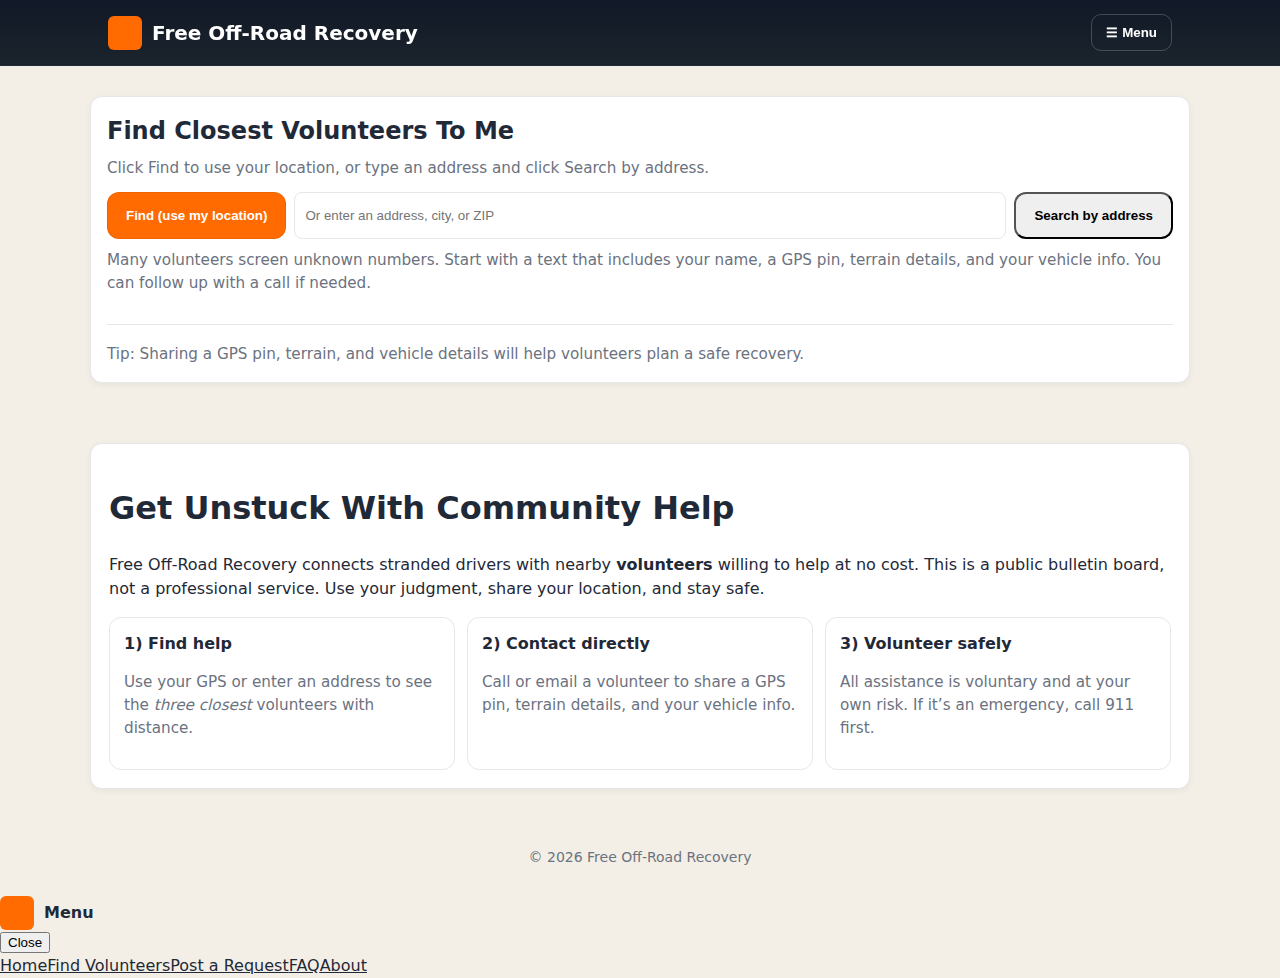
<file: index.html>
<!doctype html>
<html lang="en">
<head>
  <meta charset="utf-8" />
  <meta name="viewport" content="width=device-width, initial-scale=1" />
  <title>Free Off-Road Recovery • Get Unstuck With Community Help</title>
  <meta name="description" content="Connect with volunteers for no-cost off-road recovery. Find helpers near you and get back on the trail." />
  <link rel="icon" href="/favicon.ico" />
  <link rel="stylesheet" href="/styles.css" />

  <meta property="og:title" content="Free Off-Road Recovery" />
  <meta property="og:description" content="Find volunteers near you for no cost off-road recovery." />
  <meta property="og:image" content="/og-image.jpg" />
  <meta property="og:type" content="website" />

  <style>
    /* Page-only tweaks; most styling comes from styles.css */
    .btn-row{display:flex;gap:12px;flex-wrap:wrap;margin-top:14px}
    .helper{color:var(--muted);font-size:.95rem}
    .hero-card{background:#fff;border:1px solid var(--border);border-radius:12px;padding:18px;box-shadow:0 2px 6px rgba(0,0,0,.05)}
    .finder-card{background:#fff;border:1px solid var(--border);border-radius:12px;padding:16px;box-shadow:0 2px 6px rgba(0,0,0,.05)}
    .finder-actions{display:flex;gap:8px;flex-wrap:wrap;margin-bottom:10px}
    .finder-actions input{flex:1;min-width:240px;padding:10px;border:1px solid var(--border);border-radius:8px}
    .results-grid{display:grid;gap:10px}
    .card-compact{padding:12px}
    .hr{height:1px;background:var(--border);margin:18px 0}
    .how-grid{display:grid;grid-template-columns:repeat(3,minmax(0,1fr));gap:12px}
    .how-card{background:#fff;border:1px solid var(--border);border-radius:12px;padding:14px}
    @media (max-width:800px){ .how-grid{grid-template-columns:1fr} }
  </style>
</head>
<body>
  <!-- Header + Menu auto-injected by site.js -->

  <main>

       <!-- QUICK FINDER -->
    <section class="section">
      <div class="wrap">
        <div class="finder-card" aria-labelledby="closest-title">
          <h2 id="closest-title" style="margin:0 0 8px">Find Closest Volunteers To Me</h2>
          <p class="helper" style="margin:0 0 12px">
            Click Find to use your location, or type an address and click Search by address.
          </p>

          <div class="finder-actions">
            <button id="btnGeoFind" class="btn btn-primary">Find (use my location)</button>
            <input id="addrInput" type="text" placeholder="Or enter an address, city, or ZIP" />
            <button id="btnAddrFind" class="btn">Search by address</button>
          </div>

          <!-- Text-first tip -->
          <div class="helper" style="margin:0 0 10px;">
            Many volunteers screen unknown numbers. Start with a text that includes your name, a GPS pin, terrain details, and your vehicle info. You can follow up with a call if needed.
          </div>

          <div id="closestNotice" class="helper" style="margin:6px 0 12px;"></div>
          <div id="closestResults" class="results-grid"></div>

          <div class="hr"></div>
          <div class="helper">
            Tip: Sharing a GPS pin, terrain, and vehicle details will help volunteers plan a safe recovery.
          </div>
        </div>
      </div>
    </section>

 <!-- WELCOME -->
    <section class="section" aria-labelledby="welcome-title">
      <div class="wrap">
        <div class="hero-card">
          <h1 id="welcome-title">Get Unstuck With Community Help</h1>
          <p>
            Free Off-Road Recovery connects stranded drivers with nearby <strong>volunteers</strong> willing to help at no cost.
            This is a public bulletin board, not a professional service. Use your judgment, share your location, and stay safe.
          </p>
          <div class="how-grid" aria-label="How it works">
            <div class="how-card">
              <strong>1) Find help</strong>
              <p class="helper">Use your GPS or enter an address to see the <em>three closest</em> volunteers with distance.</p>
            </div>
            <div class="how-card">
              <strong>2) Contact directly</strong>
              <p class="helper">Call or email a volunteer to share a GPS pin, terrain details, and your vehicle info.</p>
            </div>
            <div class="how-card">
              <strong>3) Volunteer safely</strong>
              <p class="helper">All assistance is voluntary and at your own risk. If it’s an emergency, call 911 first.</p>
            </div>
          </div>
        </div>
      </div>
    </section>

    
  </main>

  <footer class="footer">
    <div class="wrap">© <span id="yr"></span> Free Off-Road Recovery</div>
  </footer>

  <script>
    document.getElementById('yr').textContent = new Date().getFullYear();

    // Site menu (use root for Home; filenames lowercase for consistency)
    window.MENU_LINKS = [
      { href: '/',              label: 'Home' },
      { href: '/fid.html',     label: 'Find Volunteers' },
      { href: '/volunteer.html',label: 'Become a Volunteer' },
      { href: '/faq.html',      label: 'FAQ' },
      { href: '/contact.html',  label: 'Contact' }
    ];
  </script>

  <!-- Closest volunteers logic -->
  <script>
    // === CONFIG ===
    const SCRIPT_URL = 'https://script.google.com/macros/s/AKfycby_c7mYlQXgNAtYadifgYZldSpUBbp5ou4GBGFGCfZ8qoLU_QLusyOlmer928i-bw06pQ/exec';
    const TOP_N = 3;

    // Elements
    const btnGeo  = document.getElementById('btnGeoFind');
    const btnAddr = document.getElementById('btnAddrFind');
    const addrEl  = document.getElementById('addrInput');
    const notice  = document.getElementById('closestNotice');
    const results = document.getElementById('closestResults');

    btnGeo?.addEventListener('click', () => {
      clearUI();
      notice.textContent = 'Getting your location...';
      if (!('geolocation' in navigator)) {
        notice.textContent = 'Geolocation not supported by this browser.';
        return;
      }
      navigator.geolocation.getCurrentPosition(async (pos) => {
        const { latitude, longitude } = pos.coords;
        notice.textContent = 'Finding closest volunteers...';
        try {
          const res = await fetch(`${SCRIPT_URL}?lat=${latitude}&lon=${longitude}&limit=${TOP_N}`, { cache: 'no-store' });
          await renderResults(res);
        } catch (e) { showError(e); }
      }, () => {
        notice.textContent = 'Location permission denied. You can search by address instead.';
      }, { enableHighAccuracy: true, timeout: 12000, maximumAge: 0 });
    });

    btnAddr?.addEventListener('click', async () => {
      clearUI();
      const a = (addrEl.value || '').trim();
      if (!a) { notice.textContent = 'Please type an address, city, or ZIP.'; return; }
      notice.textContent = 'Finding closest volunteers...';
      try {
        const res = await fetch(`${SCRIPT_URL}?address=${encodeURIComponent(a)}&limit=${TOP_N}`, { cache: 'no-store' });
        await renderResults(res);
      } catch (e) { showError(e); }
    });

    async function renderResults(res) {
      if (!res.ok) throw new Error(`HTTP ${res.status}`);
      const ct = res.headers.get('content-type') || '';
      if (!ct.includes('application/json')) throw new Error('Unexpected response type.');
      const rows = await res.json();

      if (!Array.isArray(rows) || rows.length === 0) {
        notice.textContent = 'No volunteers found near that location.';
        return;
      }
      notice.textContent = `Showing the ${Math.min(rows.length, TOP_N)} closest volunteers:`;
      results.innerHTML = rows.map(renderCard).join('');
    }

    function renderCard(r) {
      const name = esc(r['Full Name'] || 'Name N/A');
      const phoneRaw = esc(r['Phone'] || 'Phone N/A');
      const city = esc(r['City'] || '');
      const state = esc(r['State'] || '');
      const miles = typeof r['Distance'] === 'number'
        ? `${Number(r['Distance']).toFixed(1)} mi`
        : '';

      const email = esc(r['Email'] || '');
      const vehicle = esc(r['Vehicle'] || r['Rig'] || '');
      const equipment = esc(r['Equipment'] || r['Gear'] || '');

      // Keep email as a simple action; phone is shown as text (no Call button)
      const emailHref = email ? `href="mailto:${email}"` : '';

      return `
        <div class="card card-compact">
          <div style="display:flex;justify-content:space-between;gap:10px;flex-wrap:wrap">
            <div>
              <strong>${name}</strong> ${miles ? `<span class="helper">• ${miles}</span>` : ''}
              <div class="helper">${city}${city && state ? ', ' : ''}${state}</div>
              ${vehicle ? `<div class="helper">Vehicle: ${vehicle}</div>` : ''}
              ${equipment ? `<div class="helper">Gear: ${equipment}</div>` : ''}
              ${phoneRaw && phoneRaw !== 'Phone N/A' ? `<div class="helper">Phone: <span>${phoneRaw}</span></div>` : ''}
              ${email ? `<div class="helper">Email: <a ${emailHref}>${email}</a></div>` : ''}
            </div>
            <div style="display:flex;gap:8px;align-items:center">
              ${email ? `<a class="btn" ${emailHref}>Email</a>` : ''}
            </div>
          </div>
        </div>
      `;
    }

    function clearUI(){ results.innerHTML=''; notice.textContent=''; }
    function showError(e){ notice.textContent='Could not load results. Try again.'; console.error(e); }
    function esc(s){ return String(s||'').replace(/[&<>"']/g,m=>({ '&':'&amp;','<':'&lt;','>':'&gt;','"':'&quot;' }[m])); }
  </script>

  <script src="/site.js" defer></script>
</body>
</html>
</file>
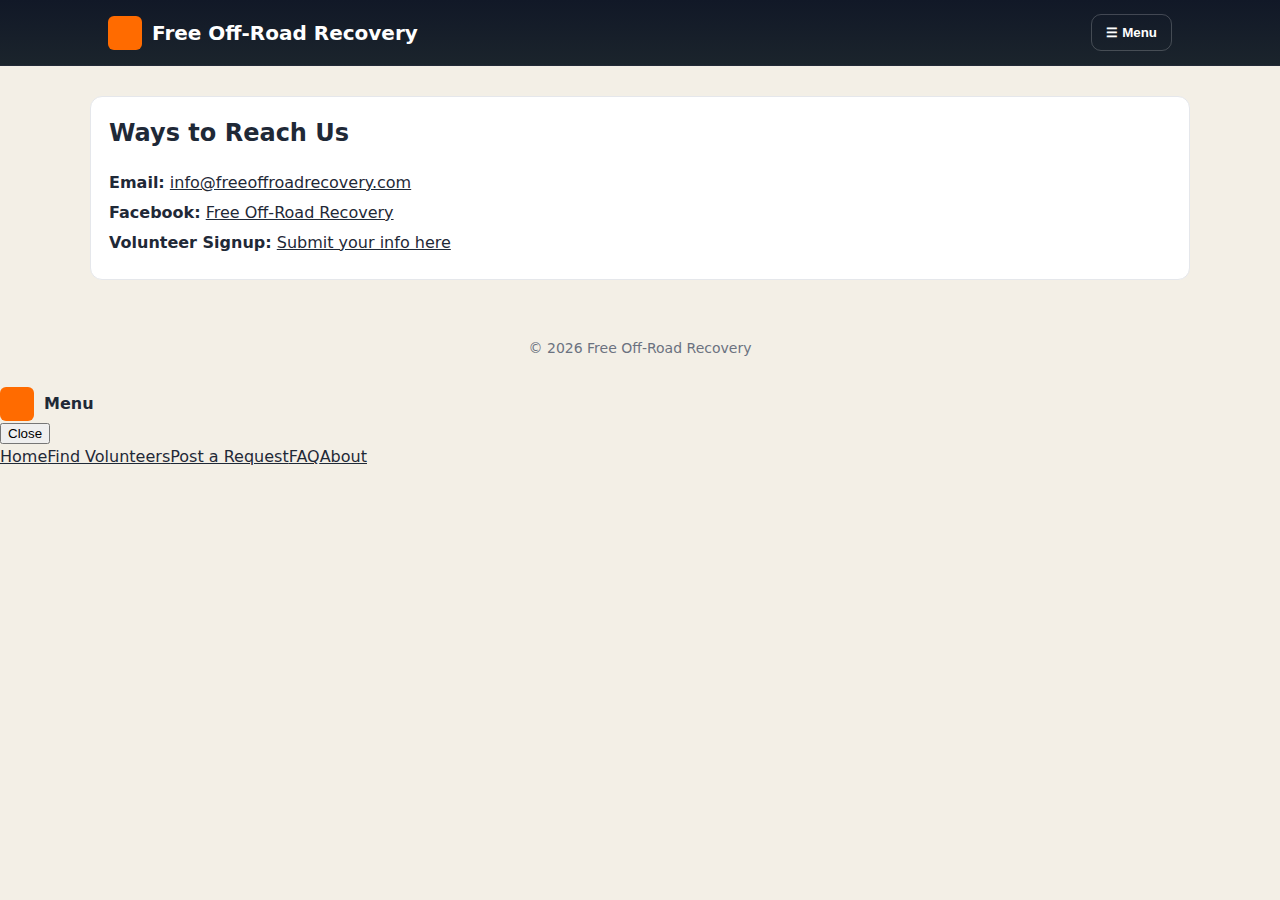
<file: contact.html>
<!doctype html>
<html lang="en">
<head>
  <meta charset="utf-8" />
  <meta name="viewport" content="width=device-width, initial-scale=1" />
  <title>Contact • Free Off-Road Recovery</title>
  <meta name="description" content="Contact Free Off-Road Recovery. Reach out with questions, feedback, or to volunteer." />
  <link rel="icon" href="/favicon.ico" />
  <link rel="stylesheet" href="/styles.css" />

  <!-- Social -->
  <meta property="og:title" content="Contact • Free Off-Road Recovery" />
  <meta property="og:description" content="Reach out to Free Off-Road Recovery with questions or feedback." />
  <meta property="og:image" content="/og-image.jpg" />
  <meta property="og:type" content="website" />

  <style>
    .btn-row{display:flex;gap:12px;flex-wrap:wrap;margin-top:14px}
    .contact-list p{margin:6px 0}
  </style>
</head>
<body>
  <!-- Header + Menu auto-injected by site.js -->

  <main>
    <!-- CONTACT INFO -->
    <section class="section">
      <div class="wrap">
        <div class="card contact-list">
          <h2 style="margin-top:0">Ways to Reach Us</h2>
          <p><strong>Email:</strong> <a href="mailto:info@freeoffroadrecovery.com">info@freeoffroadrecovery.com</a></p>
          <p><strong>Facebook:</strong> <a href="https://facebook.com/FreeOffRoadRecovery" target="_blank">Free Off-Road Recovery</a></p>
          <p><strong>Volunteer Signup:</strong> <a href="/volunteer.html">Submit your info here</a></p>
        </div>
      </div>
    </section>
  </main>

  <footer class="footer">
    <div class="wrap">© <span id="yr"></span> Free Off-Road Recovery</div>
  </footer>

  <script>
    // Footer year
    document.getElementById('yr').textContent = new Date().getFullYear();

    // Exact menu (case sensitive to your files)
    window.MENU_LINKS = [
      { href: '/home.html',      label: 'Home' },
      { href: '/find.html',      label: 'Find Volunteers' },
      { href: '/volunteer.html', label: 'Become a Volunteer' },
      { href: '/FAQ.html',       label: 'FAQ' },
      { href: '/Contact.html',   label: 'Contact' }
    ];
  </script>
  <script src="/site.js" defer></script>
</body>
</html>
</file>
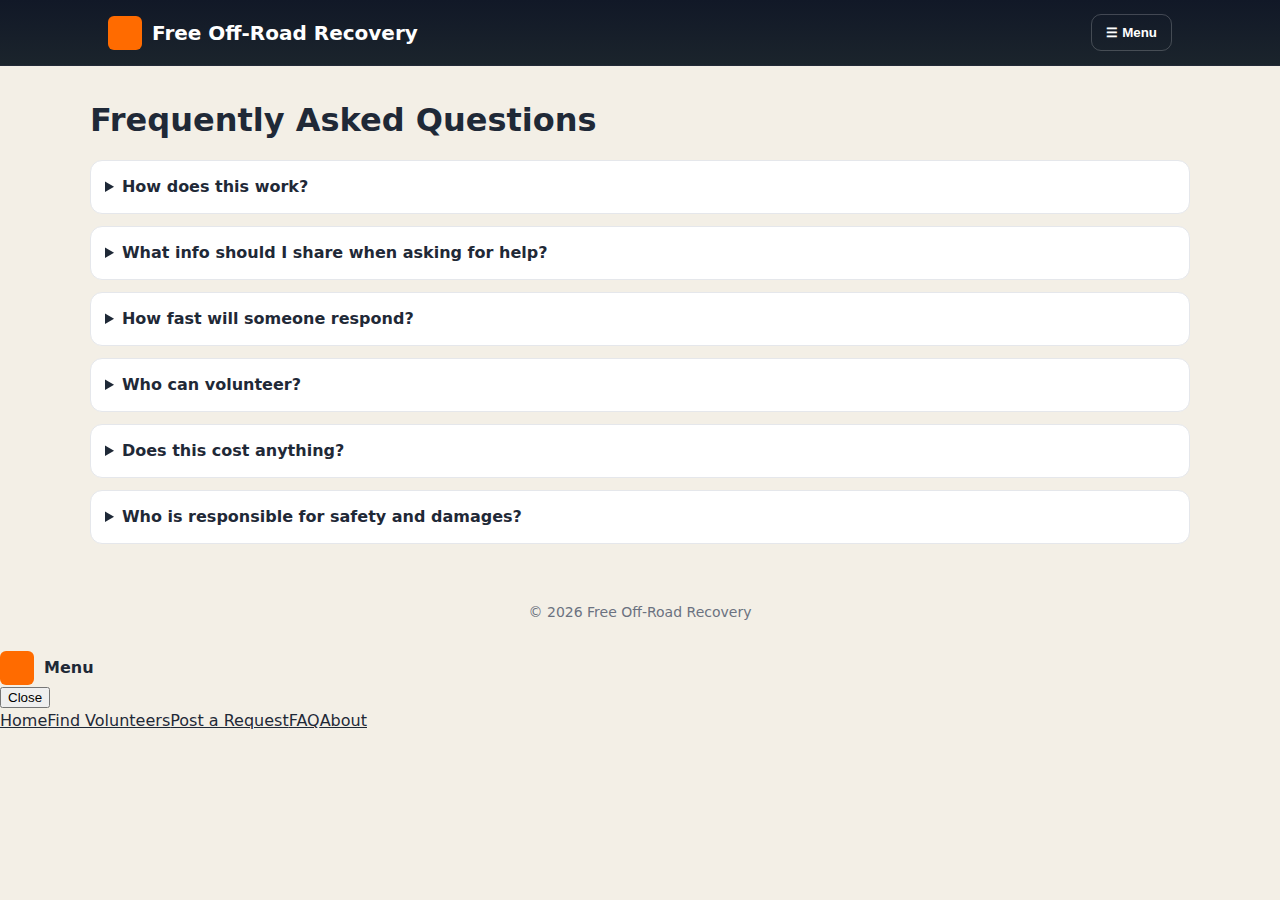
<file: faq.html>
<!doctype html>
<html lang="en">
<head>
  <meta charset="utf-8" />
  <meta name="viewport" content="width=device-width, initial-scale=1" />
  <title>FAQ • Free Off-Road Recovery</title>
  <meta name="description" content="Frequently asked questions about Free Off-Road Recovery. How it works, what to share, safety, volunteers, and more." />
  <link rel="icon" href="/favicon.ico" />
  <link rel="stylesheet" href="/styles.css" />

  <meta property="og:title" content="FAQ • Free Off-Road Recovery" />
  <meta property="og:description" content="How the volunteer program works, what to share, and safety guidelines." />
  <meta property="og:image" content="/og-image.jpg" />
  <meta property="og:type" content="website" />

  <style>
    .faq-block details {
      border:1px solid var(--border);
      border-radius:12px;
      padding:14px;
      background:#fff;
    }
    .faq-block details + details { margin-top:12px }
    .faq-block summary { cursor:pointer; font-weight:600 }
  </style>
</head>
<body>
  <!-- Header + Menu auto-injected by site.js -->

  <main class="section">
    <div class="wrap">
      <h1 style="margin-top:0;margin-bottom:16px">Frequently Asked Questions</h1>

      <div class="faq-block">
        <details>
          <summary>How does this work?</summary>
          <p>Drivers can find nearby volunteers on the map and contact them directly. Volunteers offer help on their own time with their own gear.</p>
        </details>

        <details>
          <summary>What info should I share when asking for help?</summary>
          <ul>
            <li>GPS pin or coordinates</li>
            <li>Vehicle make/model and if you have recovery points</li>
            <li>Terrain and hazards (mud, snow, water, rocks)</li>
            <li>Gear you already have (straps, boards, winch, etc.)</li>
          </ul>
        </details>

        <details>
          <summary>How fast will someone respond?</summary>
          <p>There are no guaranteed response times. Volunteers help if and when they are available.</p>
        </details>

        <details>
          <summary>Who can volunteer?</summary>
          <p>Anyone with basic recovery knowledge and some gear. A winch is helpful but not required. Good judgment and safety awareness are essential.</p>
        </details>

        <details>
          <summary>Does this cost anything?</summary>
          <p>No. This is a free, community-driven network. Drivers may choose to offer gas money or a tip, but it’s not required.</p>
        </details>

        <details>
          <summary>Who is responsible for safety and damages?</summary>
          <p>You accept all risks. Volunteers operate independently. Use proper recovery points and safe practices. This site does not supervise or certify anyone.</p>
        </details>
      </div>
    </div>
  </main>

  <footer class="footer">
    <div class="wrap">© <span id="yr"></span> Free Off-Road Recovery</div>
  </footer>

  <script>
    document.getElementById('yr').textContent = new Date().getFullYear();

    window.MENU_LINKS = [
      { href: '/home.html',      label: 'Home' },
      { href: '/find.html',      label: 'Find Volunteers' },
      { href: '/volunteer.html', label: 'Become a Volunteer' },
      { href: '/FAQ.html',       label: 'FAQ' },
      { href: '/Contact.html',   label: 'Contact' }
    ];
  </script>
  <script src="/site.js" defer></script>
</body>
</html>
</file>
<file: styles.css>
/* ---------- Color System ---------- */
:root{
  --bg: #f3efe6;            /* sand */
  --fg: #1f2937;            /* charcoal text */
  --muted:#6b7280;          /* gray-600 */
  --brand:#111827;          /* near-black header */
  --brand2:#1b242c;         /* deep slate */
  --brandAccent:#ff6b00;    /* recovery-strap orange */
  --brandAccentHover:#e55f00;
  --accent2:#5a6b3f;        /* muted olive */
  --card:#ffffff;
  --border:#e5e7eb;
}

/* ---------- Base ---------- */
*{box-sizing:border-box}
html,body{margin:0;padding:0}
body{
  font-family:system-ui,-apple-system,Segoe UI,Roboto,Ubuntu,"Helvetica Neue",Arial,sans-serif;
  background:var(--bg);
  color:var(--fg);
  line-height:1.5;
}
a{color:inherit}

/* ---------- Header ---------- */
.site-header{
  background:linear-gradient(180deg,var(--brand) 0%, var(--brand2) 100%);
  color:#fff;
  position:sticky; top:0; z-index:50;
  border-bottom:1px solid rgba(255,255,255,.08);
}
.header-wrap{
  max-width:1100px; margin:auto;
  padding:14px 18px;
  display:flex; align-items:center; justify-content:space-between;
}
.brand{display:flex; align-items:center; gap:10px; font-weight:700; font-size:20px; color:#fff; text-decoration:none}
.brand-badge{width:34px;height:34px;border-radius:6px;background:var(--brandAccent);display:inline-block}
.menu-btn{
  border:1px solid rgba(255,255,255,.2);
  background:transparent; color:#fff;
  border-radius:10px; padding:10px 14px; font-weight:600;
}

/* ---------- Hero ---------- */
.hero{background:#fff; padding:42px 18px 28px; border-bottom:1px solid var(--border)}
.wrap{max-width:1100px; margin:auto}
.hero-card{
  background:#f7f3ea;
  border:1px solid #ebe5d7;
  border-radius:14px; padding:26px;
}
.hero h1{margin:0 0 10px;font-size:clamp(28px,4.8vw,40px);color:var(--accent2)}
.hero p{margin:0;color:var(--fg);opacity:.95}

/* ---------- Buttons ---------- */
.btn{display:inline-flex;align-items:center;gap:8px;border-radius:12px;padding:14px 18px;text-decoration:none;font-weight:700}
.btn-primary{background:var(--brandAccent);color:#fff;border:1px solid rgba(0,0,0,.06)}
.btn-primary:hover{background:var(--brandAccentHover)}

/* ---------- Sections / Cards ---------- */
.section{padding:30px 18px}
.card{background:var(--card); border:1px solid var(--border); border-radius:12px; padding:18px}

/* ---------- Footer ---------- */
.footer{padding:28px 18px; color:var(--muted); font-size:14px; text-align:center}
</file>
